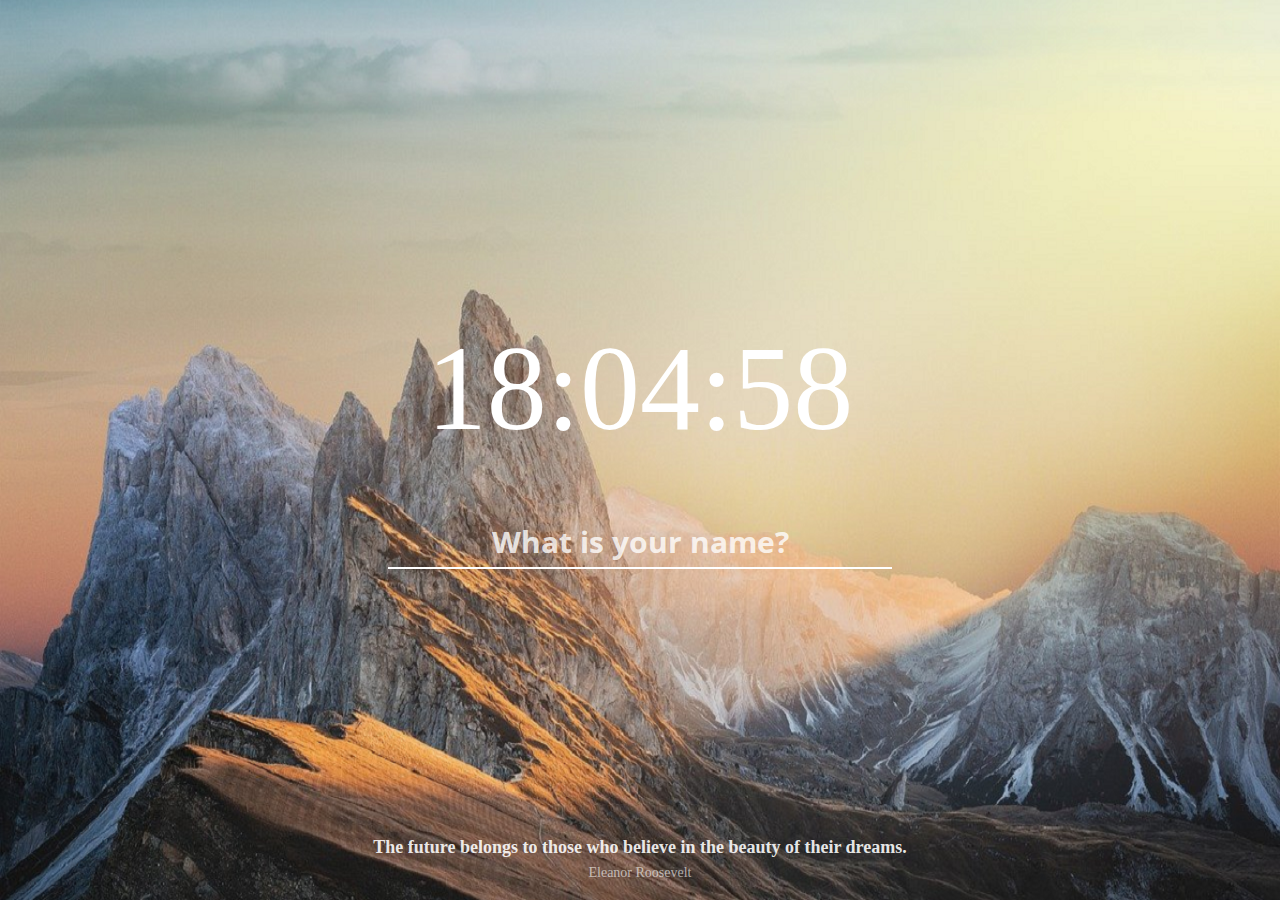
<file: index.html>
<!DOCTYPE html>
<html lang="en">
  <head>
    <meta charset="UTF-8" />
    <meta http-equiv="X-UA-Compatible" content="IE=edge" />
    <meta name="viewport" content="width=device-width, initial-scale=1.0" />
    <link rel="stylesheet" href="css/styles.css" />
    <title>Momentum</title>
  </head>
  <body>
    <div class="top"></div>
    <div class="clock-and-greeting">
      <h2 id="clock">00:00:00</h2>
      <h1 class="hidden" id="greeting"></h1>
    </div>
    <div class="form">
      <form class="hidden" id="login-form">
        <input
          type="text"
          placeholder="What is your name?"
          maxlength="15"
          required
        />
        <!--input type="submit" value="Log In" /-->
      </form>
      <form class="hidden" id="todo-form">
        <input
          type="text"
          placeholder="Write a To Do and Press Enter"
          required
        />
      </form>
      <ul class="hidden" id="todo-list"></ul>
    </div>
    <div id="quote">
      <span></span>
      <span></span>
    </div>
    <div id="weather">
      <span></span>
      <span></span>
    </div>

    <script src="js/greetings.js"></script>
    <script src="js/clock.js"></script>
    <script src="js/quotes.js"></script>
    <script src="js/background.js"></script>
    <script src="js/todo.js"></script>
    <script src="js/weather.js"></script>
  </body>
</html>
</file>
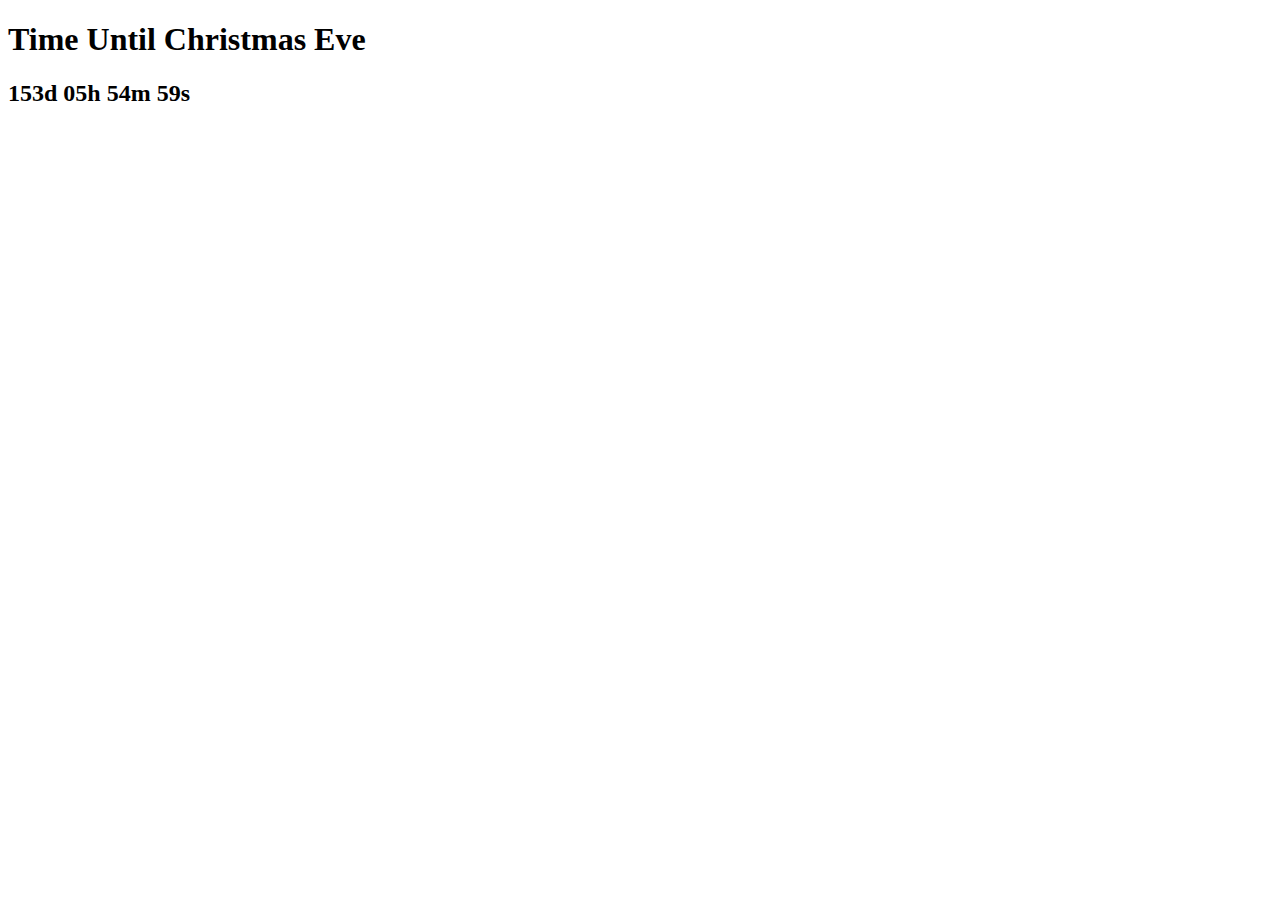
<file: challenges/day10/index.html>
<!DOCTYPE html>
<html>
  <head>
    <title>Time Until Christmas Eve</title>
    <meta charset="UTF-8" />
  </head>
  <body>
    <h1>Time Until Christmas Eve</h1>
    <h2 class="js-clock"></h2>
    <script src="src/index.js"></script>
  </body>
</html>
</file>
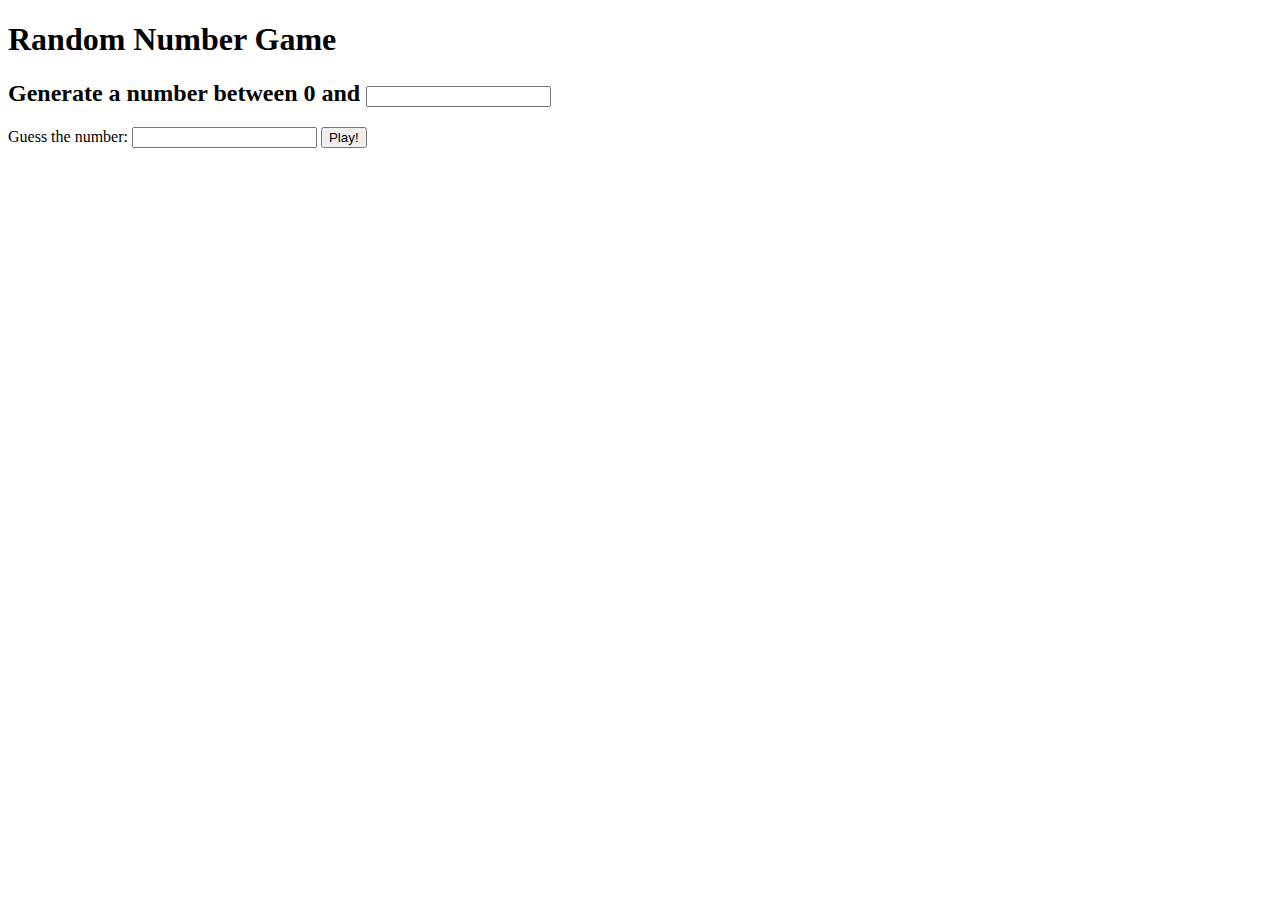
<file: challenges/day8/index.html>
<!DOCTYPE html>
<html>
  <head>
    <title>Vanilla Challenge</title>
    <meta charset="UTF-8" />
    <link href="src/styles.css" rel="stylesheet" />
  </head>

  <body>
    <h1>Random Number Game</h1>
    <form>
      <h2>
        Generate a number between 0 and
        <input type="number" class="range" required />
      </h2>
      <div>
        Guess the number:
        <input type="number" class="guess" required />
        <input type="submit" class="play" value="Play!" required />
      </div>
    </form>
    <div class="compare"></div>
    <div class="result"></div>
    <script src="src/index.js"></script>
  </body>
</html>
</file>
<file: challenges/day8/src/styles.css>
.result {
  font-weight: 700;
}
</file>
<file: css/styles.css>
@import url("https://fonts.googleapis.com/css2?family=Open+Sans:wght@400;500;700&display=swap");

@import "reset.css";
@import "clock-and-greeting.css";
@import "form.css";
@import "todo-list.css";
@import "quote.css";
@import "weather.css";

* {
  font-family: "Open Sans", sans-serif;
  font-weight: 700;
  color: white;
}

body {
  background-color: white;
  height: 100vh;
  display: flex;
  flex-direction: column;
  justify-content: center;
  align-items: center;
}

.bgImage {
  position: absolute;
  top: 0;
  left: 0;
  width: 100%;
  height: 100%;
  z-index: -1;
}

.hidden {
  display: none;
}
</file>
